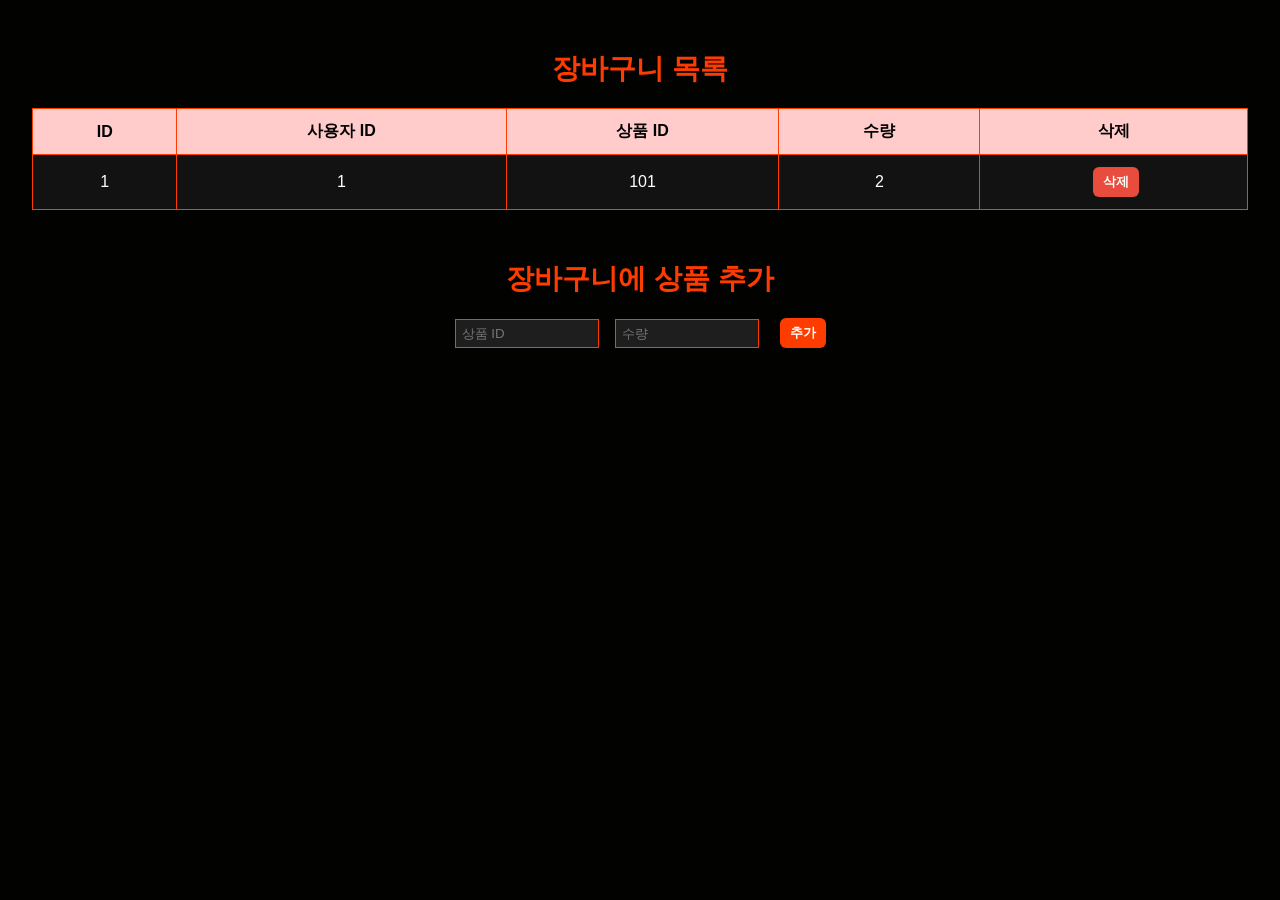
<file: src/main/resources/templates/cart.html>
<!DOCTYPE html>
<html xmlns:th="http://www.thymeleaf.org">
<head>
    <meta charset="UTF-8">
    <title>BURNITUP | 장바구니</title>
    <link rel="stylesheet" th:href="@{/css/style.css}">
    <style>
        body {
            background-color: #020200;
            color: white;
            font-family: 'Arial', sans-serif;
            margin: 0;
            padding: 0;
        }

        h2 {
            color: #ff3c00;
            margin: 50px 0 20px;
            text-align: center;
            font-size: 28px;
        }

        .cart-table {
            margin: 0 auto 40px;
            width: 95%;
            border-collapse: collapse;
            background-color: #121212;
            border: 1px solid #ff3c00;
        }

        .cart-table th, .cart-table td {
            padding: 12px;
            border: 1px solid #ff3c00;
            text-align: center;
        }

        .cart-table thead {
            background-color: #ffcccb;
            color: black;
        }

        .form-input {
            background-color: #1e1e1e;
            border: 1px solid #ff3c00;
            padding: 6px;
            color: white;
            width: 130px;
            margin-right: 8px;
        }

        .btn {
            padding: 6px 10px;
            border-radius: 6px;
            font-weight: bold;
            border: none;
            cursor: pointer;
            margin-left: 5px;
        }

        .btn-orange {
            background-color: #ff3c00;
            color: white;
        }

        .btn-red {
            background-color: #e74c3c;
            color: white;
        }

        .action-form, .add-form {
            display: flex;
            justify-content: center;
            align-items: center;
            gap: 8px;
            margin-bottom: 20px;
        }
    </style>
</head>
<body>

<!-- ✅ 상단바 삽입 -->
<div th:replace="~{fragments/header :: header}"></div>

<!-- 장바구니 목록 -->
<h2>장바구니 목록</h2>

<table class="cart-table">
    <thead>
    <tr>
        <th>ID</th>
        <th>사용자 ID</th>
        <th>상품 ID</th>
        <th>수량</th>
        <th>삭제</th>
    </tr>
    </thead>
    <tbody>
    <tr th:each="item : ${cartItems}">
        <td th:text="${item.id}">1</td>
        <td th:text="${item.userId}">1</td>
        <td th:text="${item.productId}">101</td>
        <td th:text="${item.quantity}">2</td>
        <td>
            <form th:action="@{'/cart/delete/' + ${item.id}}" method="post">
                <input type="hidden" name="userId" th:value="${item.userId}" />
                <button type="submit" class="btn btn-red">삭제</button>
            </form>
        </td>
    </tr>
    </tbody>
</table>

<!-- 상품 추가 -->
<h2>장바구니에 상품 추가</h2>
<form th:action="@{/cart/add}" method="post" class="add-form">
    <input type="hidden" name="userId" th:value="${userId}" />
    <input type="text" name="productId" placeholder="상품 ID" class="form-input" required />
    <input type="number" name="quantity" placeholder="수량" class="form-input" required />
    <button type="submit" class="btn btn-orange">추가</button>
</form>

<!-- ✅ 하단 푸터 -->
<div th:replace="~{fragments/footer :: footer}"></div>

</body>
</html>
</file>
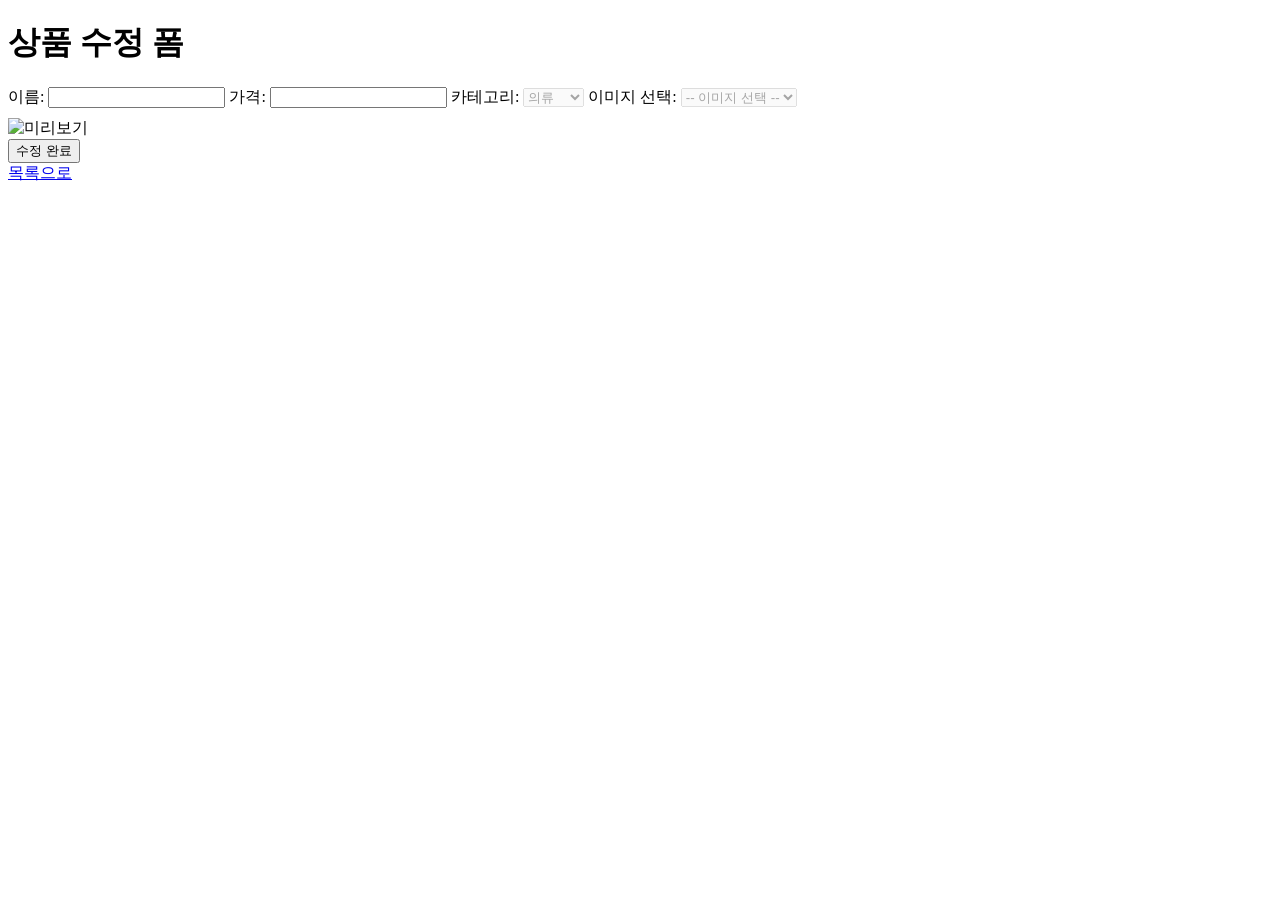
<file: src/main/resources/templates/edit_product.html>
<!DOCTYPE html>
<html xmlns:th="http://www.thymeleaf.org">
<head>
    <meta charset="UTF-8">
    <title>상품 수정 | BURN IT UP</title>
    <link rel="stylesheet" th:href="@{/css/style.css}">
</head>
<body>

<!-- ✅ 상단 바 (프래그먼트) -->
<div th:replace="~{fragments/header :: header}"></div>

<div class="container">
    <h1 class="title-orange">상품 수정 폼</h1>

    <form th:action="@{'/products/edit/' + ${product.id}}" method="post" th:object="${product}">
        <!-- 이름 -->
        <label for="name">이름:</label>
        <input type="text" id="name" th:field="*{name}" required>

        <!-- 가격 -->
        <label for="price">가격:</label>
        <input type="number" id="price" th:field="*{price}" required>

        <!-- ✅ 카테고리 (수정 불가) -->
        <label for="category">카테고리:</label>
        <select id="category" disabled>
            <option value="의류" th:selected="${product.category == '의류'}">의류</option>
            <option value="보충제" th:selected="${product.category == '보충제'}">보충제</option>
            <option value="용품" th:selected="${product.category == '용품'}">용품</option>
            <option value="기타" th:selected="${product.category == '기타'}">기타</option>
        </select>
        <input type="hidden" name="category" th:value="${product.category}">

        <!-- ✅ 이미지 선택 (수정 불가) -->
        <label for="image">이미지 선택:</label>
        <select id="image" disabled>
            <option value="">-- 이미지 선택 --</option>
            <option th:each="img : ${imageList}"
                    th:value="${img}"
                    th:text="${img}"
                    th:selected="${img == product.image}">
            </option>
        </select>
        <input type="hidden" name="image" th:value="${product.image}">

        <!-- 이미지 미리보기 -->
        <div>
            <img id="preview" th:src="@{'/images/' + ${product.image}}" alt="미리보기" style="max-width: 100px; margin-top: 10px;">
        </div>

        <!-- ✅ JS 제거 (이미지 변경 불가하므로 미리보기 갱신 필요 없음) -->

        <!-- 수정 버튼 -->
        <button type="submit" class="btn-orange">수정 완료</button>
    </form>

    <div class="action-buttons">
        <a href="/products" class="btn-outline">목록으로</a>
    </div>
</div>

</body>
</html>
</file>
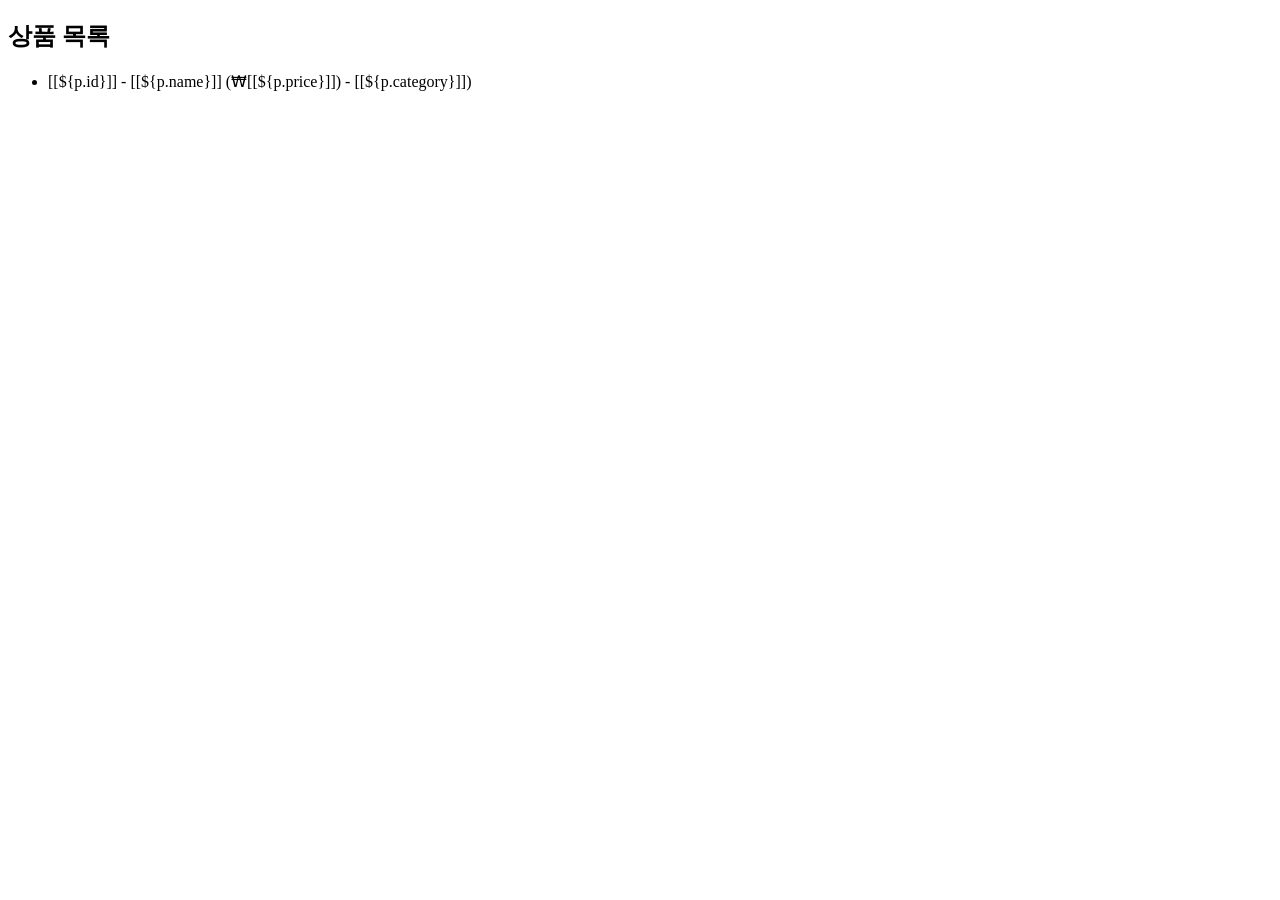
<file: src/main/resources/templates/list.html>
<!DOCTYPE html>
<html xmlns:th="http://www.thymeleaf.org">
<head>
    <title>상품 목록</title>
</head>
<body>
<h2>상품 목록</h2>
<ul>
    <li th:each="p : ${products}">
        [[${p.id}]] - [[${p.name}]] (₩[[${p.price}]]) - [[${p.category}]])
    </li>
</ul>
</body>
</html>
</file>
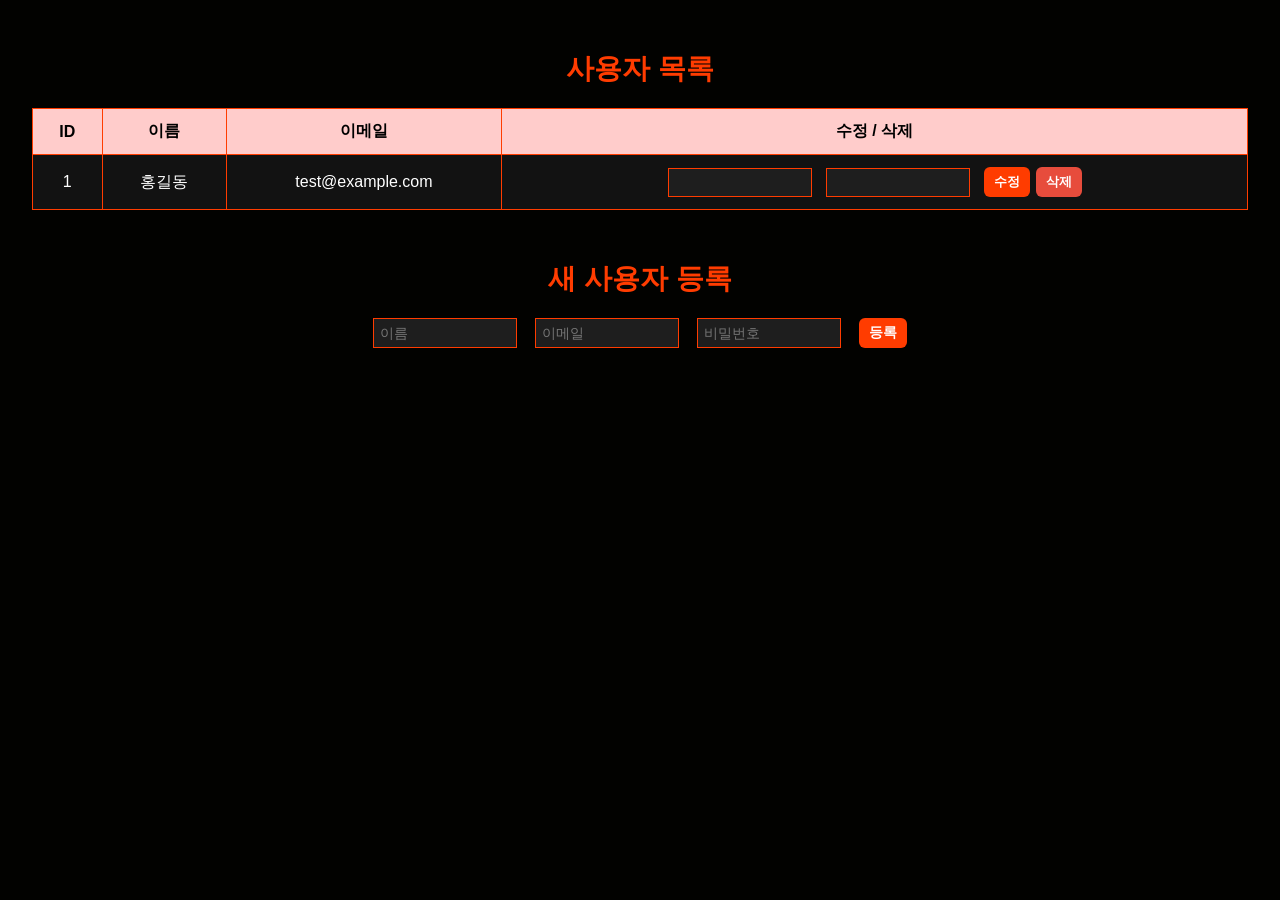
<file: src/main/resources/templates/users.html>
<!DOCTYPE html>
<html xmlns:th="http://www.thymeleaf.org">
<head>
    <meta charset="UTF-8">
    <title>BURNITUP | 사용자 목록</title>
    <link rel="stylesheet" th:href="@{/css/style.css}">
    <style>
        body {
            background-color: #020200;
            color: white;
            font-family: 'Arial', sans-serif;
            margin: 0;
            padding: 0;
        }

        h2 {
            color: #ff3c00;
            margin: 50px 0 20px;
            text-align: center;
            font-size: 28px;
        }

        .user-table {
            margin: 0 auto 40px;
            width: 95%;
            border-collapse: collapse;
            background-color: #121212;
            border: 1px solid #ff3c00;
        }

        .user-table th, .user-table td {
            padding: 12px;
            border: 1px solid #ff3c00;
            text-align: center;
        }

        .user-table thead {
            background-color: #ffcccb;
            color: black;
        }

        .form-input {
            background-color: #1e1e1e;
            border: 1px solid #ff3c00;
            padding: 6px;
            color: white;
            width: 130px;
            margin-right: 8px;
        }

        .btn {
            padding: 6px 10px;
            border-radius: 6px;
            font-weight: bold;
            border: none;
            cursor: pointer;
        }

        .btn-orange {
            background-color: #ff3c00;
            color: white;
        }

        .btn-red {
            background-color: #e74c3c;
            color: white;
        }

        .action-cell {
            display: flex;
            justify-content: center;
            align-items: center;
            gap: 6px;
            flex-wrap: wrap;
        }

        .update-form {
            display: flex;
            align-items: center;
            gap: 6px;
        }

        .new-user-form {
            display: flex;
            justify-content: center;
            gap: 10px;
            margin-bottom: 50px;
        }

        .new-user-form input,
        .new-user-form button {
            font-size: 14px;
        }
    </style>
</head>
<body>

<!-- ✅ 상단 헤더 -->
<div th:replace="~{fragments/header :: header}"></div>

<!-- 사용자 목록 -->
<h2>사용자 목록</h2>
<table class="user-table">
    <thead>
    <tr>
        <th>ID</th>
        <th>이름</th>
        <th>이메일</th>
        <th>수정 / 삭제</th>
    </tr>
    </thead>
    <tbody>
    <tr th:each="user : ${users}">
        <td th:text="${user.id}">1</td>
        <td th:text="${user.name}">홍길동</td>
        <td th:text="${user.email}">test@example.com</td>
        <td>
            <div class="action-cell">
                <!-- ✅ 수정 폼 -->
                <form th:action="@{'/user-update'}" method="post" class="update-form">
                    <input type="hidden" name="id" th:value="${user.id}" />
                    <input type="text" name="name" th:value="${user.name}" class="form-input" />
                    <input type="text" name="email" th:value="${user.email}" class="form-input" />
                    <button type="submit" class="btn btn-orange">수정</button>
                </form>

                <!-- ✅ 삭제 폼 (inline-block) -->
                <form th:action="@{'/user-delete/' + ${user.id}}" method="post"
                      style="display: inline-block;"
                      onsubmit="return confirm('정말 삭제하시겠습니까?');">
                    <button type="submit" class="btn btn-red">삭제</button>
                </form>
            </div>
        </td>
    </tr>
    </tbody>
</table>

<!-- 사용자 등록 -->
<h2>새 사용자 등록</h2>
<form th:action="@{'/user-create'}" method="post" class="new-user-form">
    <input type="text" name="name" placeholder="이름" class="form-input" required />
    <input type="text" name="email" placeholder="이메일" class="form-input" required />
    <input type="password" name="password" placeholder="비밀번호" class="form-input" required />
    <button type="submit" class="btn btn-orange">등록</button>
</form>

<!-- ✅ 하단 푸터 -->
<div th:replace="~{fragments/footer :: footer}"></div>

</body>
</html>
</file>
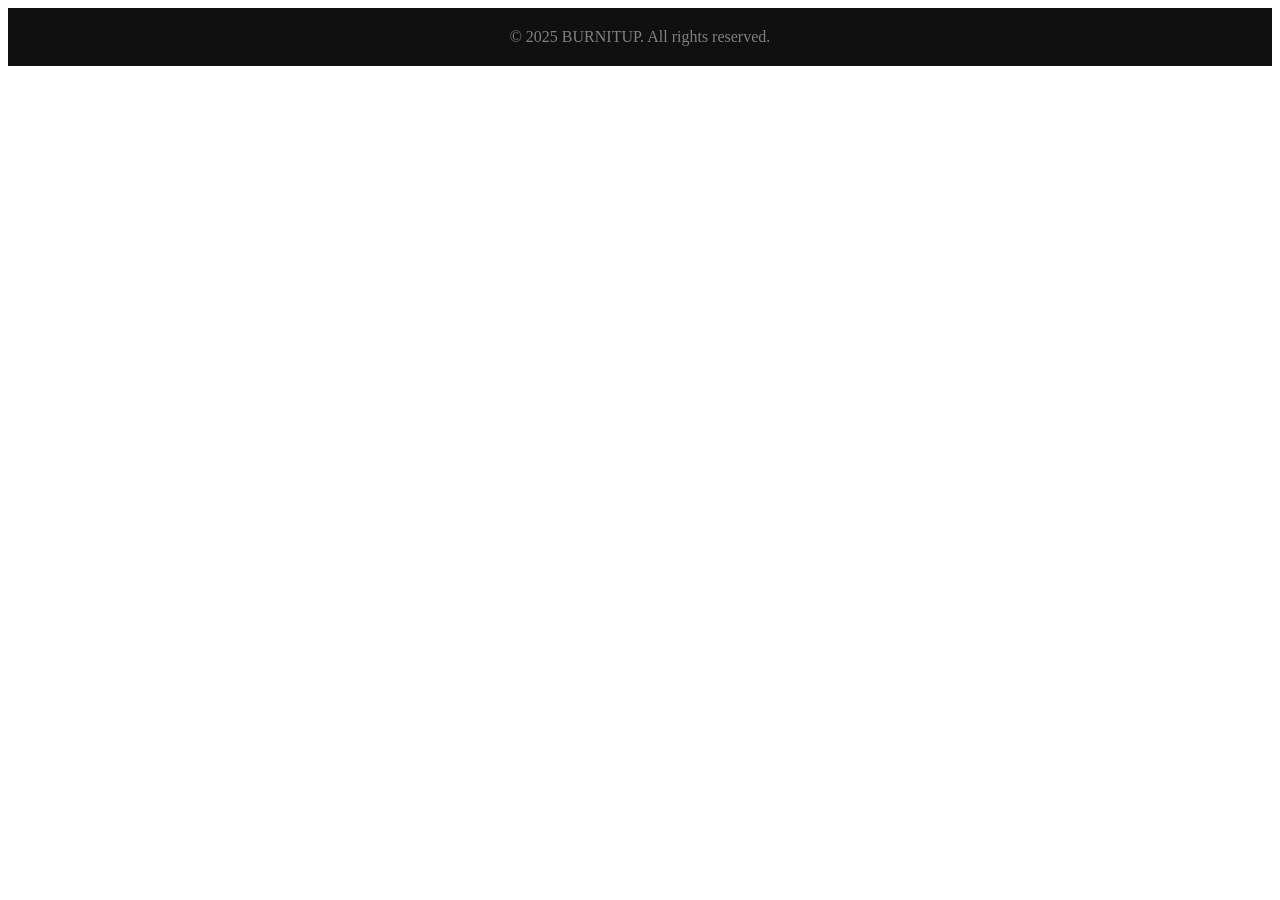
<file: src/main/resources/templates/fragments/footer.html>
<!DOCTYPE html>
<html xmlns:th="http://www.thymeleaf.org">
<body>
<footer style="text-align: center; padding: 20px; color: gray; background-color: #101010;">
    &copy; 2025 BURNITUP. All rights reserved.
</footer>
</body>
</html>
</file>
